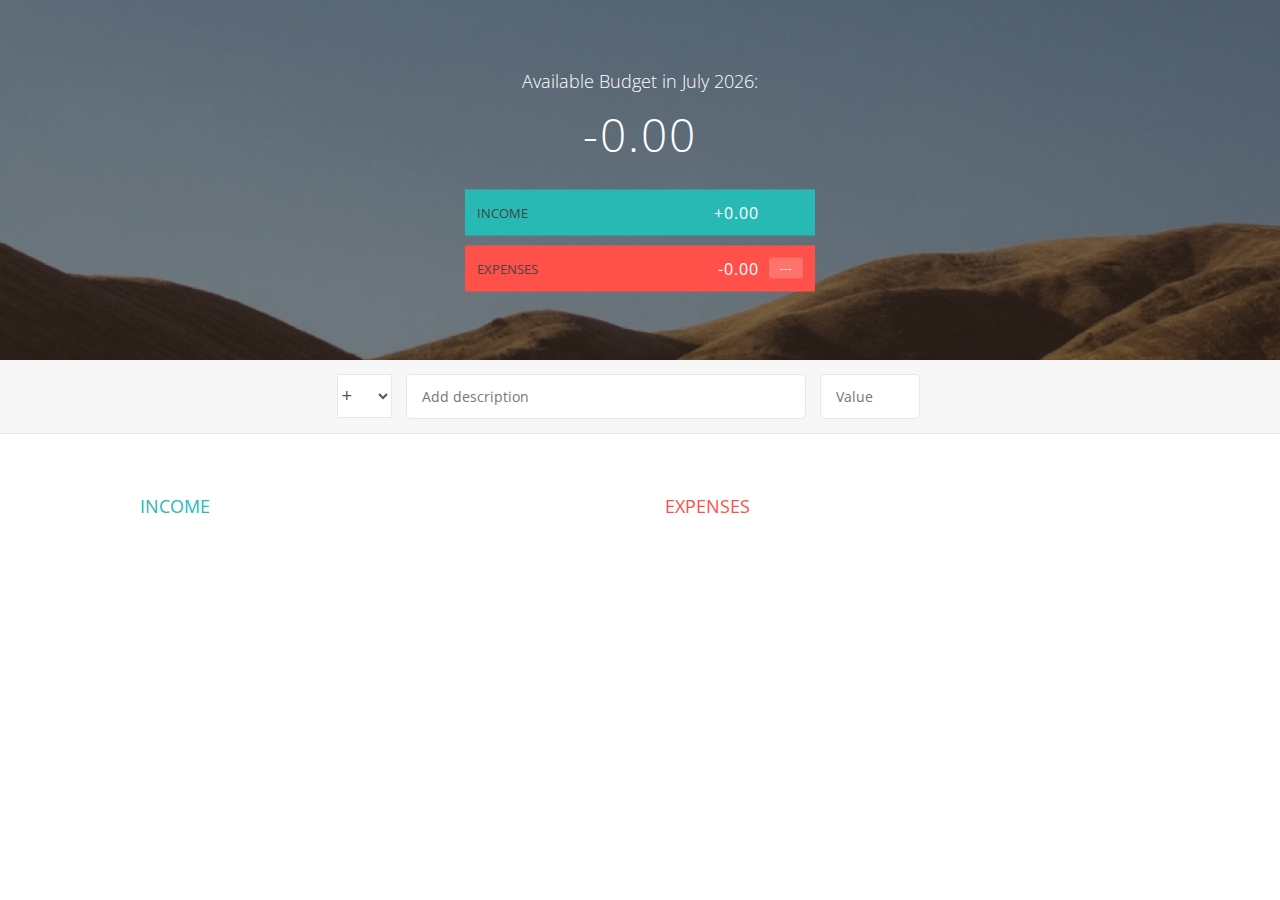
<file: my-project-folder/bugjetApp2/index.html>
<!DOCTYPE html>
<html lang="en">
    <head>
        <meta charset="UTF-8">
        <link href="https://fonts.googleapis.com/css?family=Open+Sans:100,300,400,600" rel="stylesheet" type="text/css">
        <link href="http://code.ionicframework.com/ionicons/2.0.1/css/ionicons.min.css" rel="stylesheet" type="text/css">
        <link type="text/css" rel="stylesheet" href="style.css">
        <title>Budgety</title>
    </head>
    <body>
        
        <div class="top">
            <div class="budget">
                <div class="budget__title">
                    Available Budget in <span class="budget__title--month">%Month%</span>:
                </div>
                
                <div class="budget__value">+ 2,345.64</div>
                
                <div class="budget__income clearfix">
                    <div class="budget__income--text">Income</div>
                    <div class="right">
                        <div class="budget__income--value">+ 4,300.00</div>
                        <div class="budget__income--percentage">&nbsp;</div>
                    </div>
                </div>
                
                <div class="budget__expenses clearfix">
                    <div class="budget__expenses--text">Expenses</div>
                    <div class="right clearfix">
                        <div class="budget__expenses--value">- 1,954.36</div>
                        <div class="budget__expenses--percentage">45%</div>
                    </div>
                </div>
            </div>
        </div>
        
        
        
        <div class="bottom">
            <div class="add">
                <div class="add__container">
                    <select class="add__type">
                        <option value="inc" selected>+</option>
                        <option value="exp">-</option>
                    </select>
                    <input type="text" class="add__description" placeholder="Add description">
                    <input type="number" class="add__value" placeholder="Value">
                    <button class="add__btn"><i class="ion-ios-checkmark-outline"></i></button>
                </div>
            </div>
            
            <div class="container clearfix">
                <div class="income">
                    <h2 class="icome__title">Income</h2>
                    
                    <div class="income__list">
                       
                        <!--
                        <div class="item clearfix" id="income-0">
                            <div class="item__description">Salary</div>
                            <div class="right clearfix">
                                <div class="item__value">+ 2,100.00</div>
                                <div class="item__delete">
                                    <button class="item__delete--btn"><i class="ion-ios-close-outline"></i></button>
                                </div>
                            </div>
                        </div>
                        
                        <div class="item clearfix" id="income-1">
                            <div class="item__description">Sold car</div>
                            <div class="right clearfix">
                                <div class="item__value">+ 1,500.00</div>
                                <div class="item__delete">
                                    <button class="item__delete--btn">
                                        <i class="ion-ios-close-outline"></i>
                                    </button>
                                </div>
                            </div>
                        </div>
                        -->
                        
                    </div>
                </div>
                
                
                
                <div class="expenses">
                    <h2 class="expenses__title">Expenses</h2>
                    
                    <div class="expenses__list">
                       
                        <!--
                        <div class="item clearfix" id="expense-0">
                            <div class="item__description">Apartment rent</div>
                            <div class="right clearfix">
                                <div class="item__value">- 900.00</div>
                                <div class="item__percentage">21%</div>
                                <div class="item__delete">
                                    <button class="item__delete--btn"><i class="ion-ios-close-outline"></i></button>
                                </div>
                            </div>
                        </div>

                        <div class="item clearfix" id="expense-1">
                            <div class="item__description">Grocery shopping</div>
                            <div class="right clearfix">
                                <div class="item__value">- 435.28</div>
                                <div class="item__percentage">10%</div>
                                <div class="item__delete">
                                    <button class="item__delete--btn"><i class="ion-ios-close-outline"></i></button>
                                </div>
                            </div>
                        </div>
                        -->
                        
                    </div>
                </div>
            </div>
            
            
        </div>
        
        <script src="app.js"></script>
    </body>
</html>
</file>
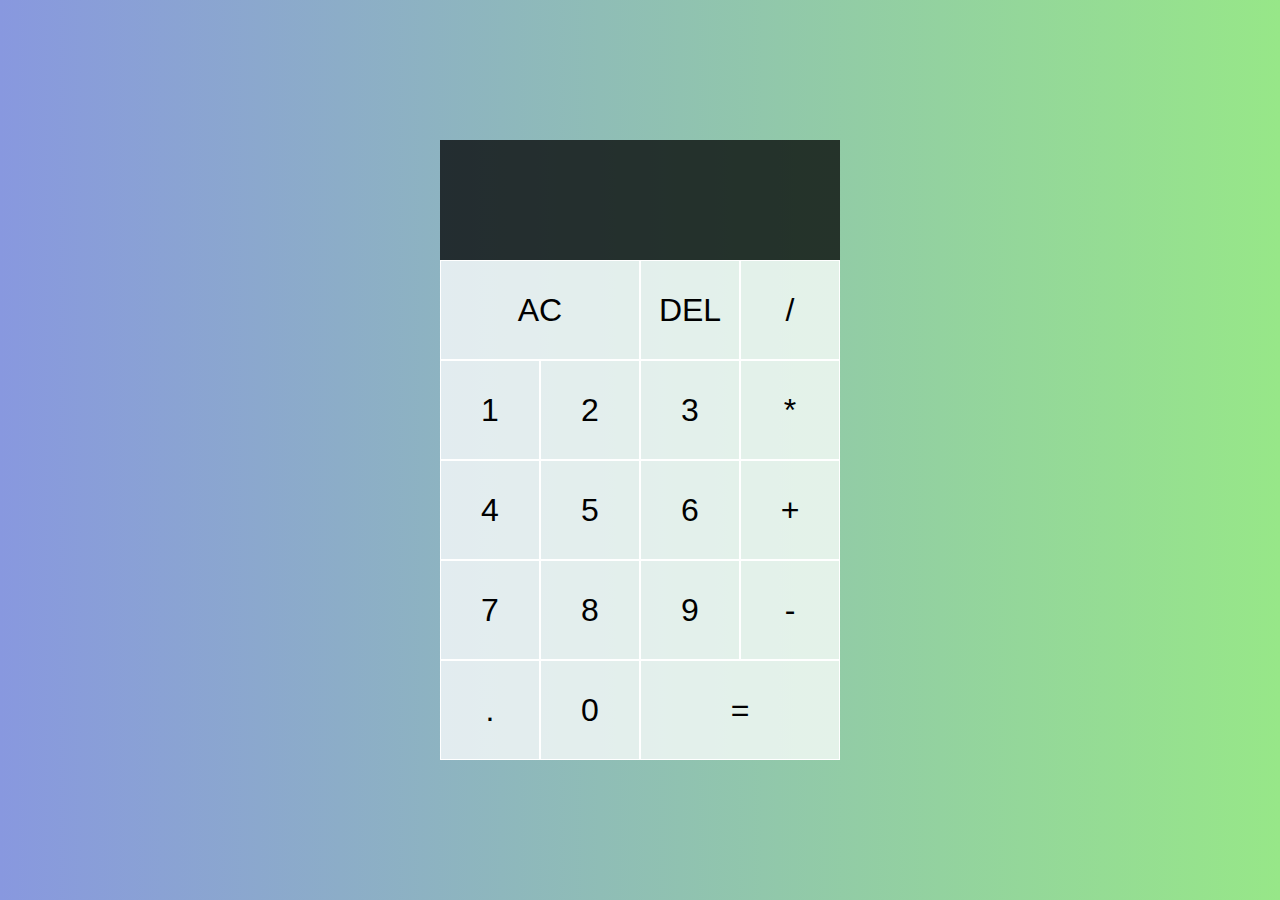
<file: my-project-folder/calculator/index.html>
<!DOCTYPE html>
<html lang="en">
<head>
    <meta charset="UTF-8">
    <meta name="viewport" content="width=device-width, initial-scale=1.0">
    <meta http-equiv="X-UA-Compatible" content="ie=edge">
    <link rel="stylesheet" href="style.css">
    <script src="script.js" defer></script>
    <title>calculator</title>
</head>
<body>
    <div class="calculatorGrid">
        <div class="output">
            <div data-previousOperand class="previousOperand"></div>
            <div data-currentOperand class="currentOperand"></div>
        </div>
        <button data-allClear class="spanTwo">AC</button>
        <button data-delete>DEL</button>
        <button data-operation>/</button>
        <button data-number>1</button>
        <button data-number>2</button>
        <button data-number>3</button>
        <button data-operation>*</button>
        <button data-number>4</button>
        <button data-number>5</button>
        <button data-number>6</button>
        <button data-operation>+</button>
        <button data-number>7</button>
        <button data-number>8</button>
        <button data-number>9</button>
        <button data-operation>-</button>
        <button data-number>.</button>
        <button data-number>0</button>
        <button  data-equals class="spanTwo">=</button>
    </div>
</body>
</html>
</file>
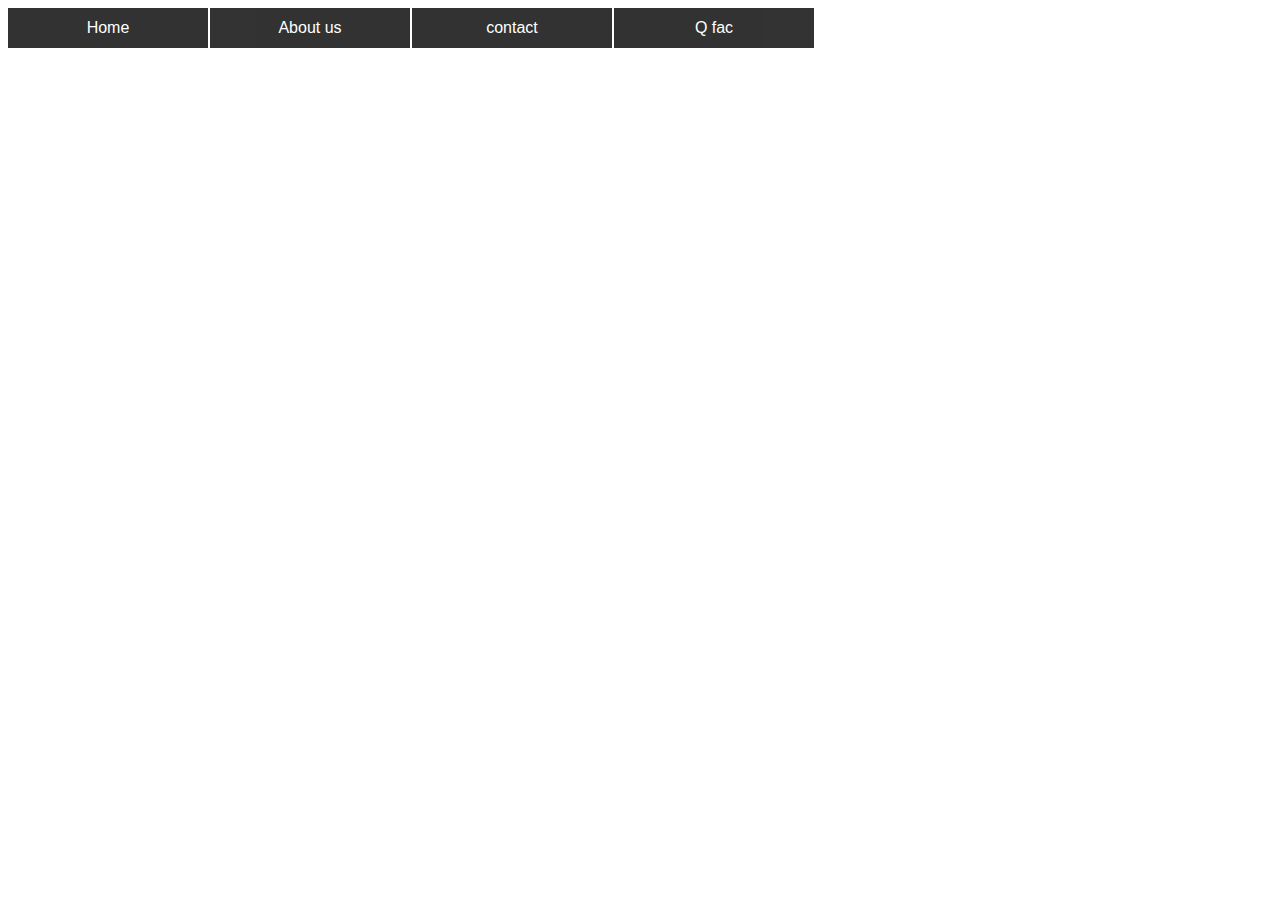
<file: my-project-folder/navBar/index.html>
<!DOCTYPE html>
<html lang="en">
<head>
    <meta charset="UTF-8">
    <meta name="viewport" content="width=device-width, initial-scale=1.0">
    <meta http-equiv="X-UA-Compatible" content="ie=edge">
    <link href="style.css" rel="stylesheet">
    <title>Document</title>
</head>
<body>
       <body>
       
       <ul>
        <li><a>Home</a></li>
        <li><a>About us</a>
            <ul>
               <li><a>Objectives</a></li>
               <li><a>Mission</a></li>
               <li><a>Vision</a></li>
            </ul>
            </li>
        <li><a>contact</a>
            <ul>
               <li><a>suggestions</a></li>
               <li><a>help</a></li>
            </ul>
            </li>
        <li><a>Q fac</a></li>
       </ul>
       </body>
</body>
</html>
</file>
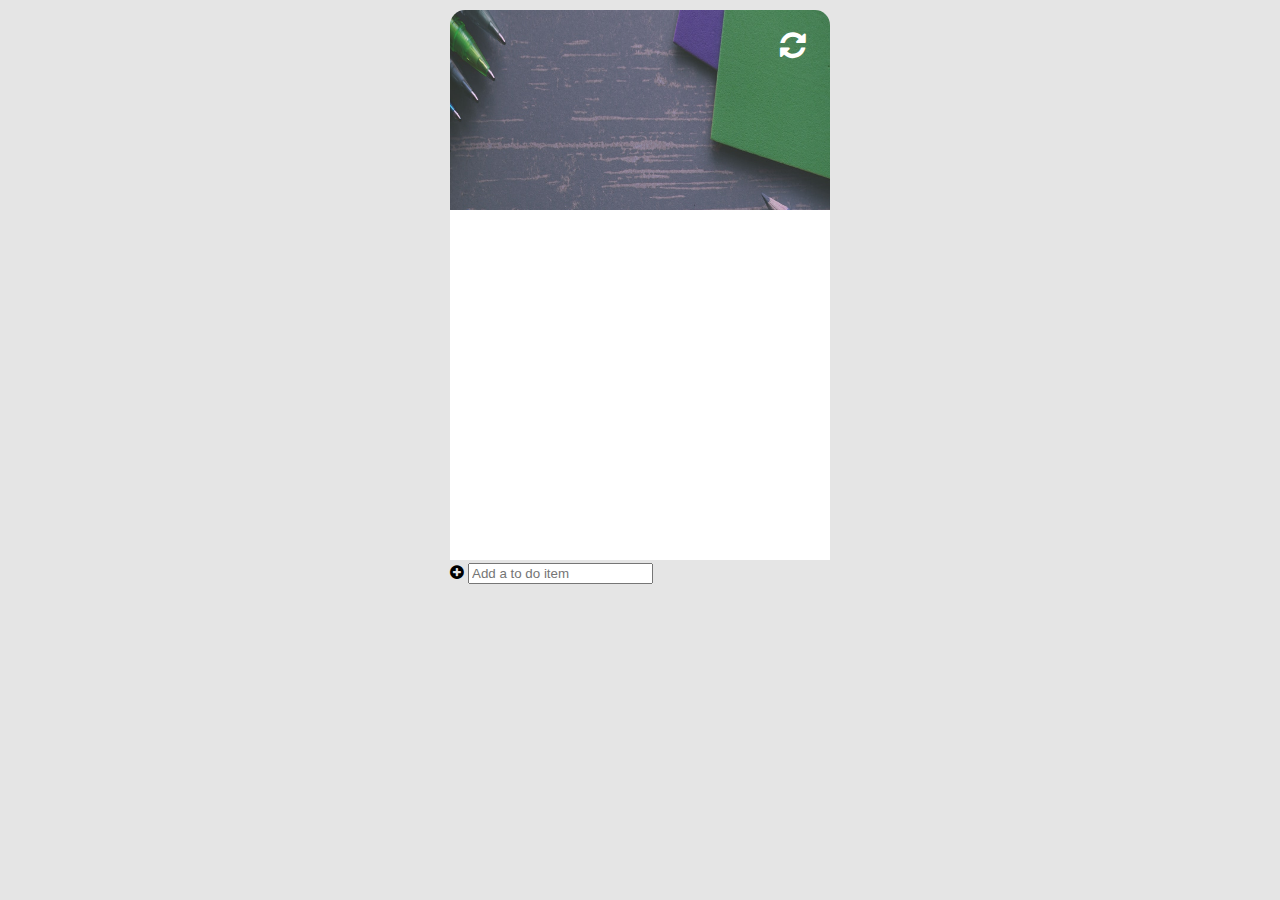
<file: my-project-folder/toDoList2/index.html>
<!DOCTYPE html>
<html lang="en">
<head>
    <meta charset="UTF-8">
    <meta name="viewport" content="width=device-width, initial-scale=1.0">
    <meta http-equiv="X-UA-Compatible" content="ie=edge">
    <title>Javascript to do list</title>
    <link rel="stylesheet" href="http://fonts.googleapis.com/css?family=Titillium+Web">
    <link rel="stylesheet" href="css/font-awesome.css">
    <link rel="stylesheet" href="css/style.css">
</head>
<body>
    <div class="container">
        <div class="header">
            <div class="clear">
                <i class="fa fa-refresh"></i>
            </div>
            <div id="date"></div>
        </div>
        <div class="content">
            <ul id="list">
                <!--
                <li class="item">
    
                </li> -->
            </ul>
        </div>
        <div class="add_to_do">
            <i class="fa fa-plus-circle"></i>
            <input type="text" id="input" placeholder="Add a to do item">
        </div>
    </div>
    <script src="js/app.js"></script>
</body>
</html>
</file>
<file: my-project-folder/bugjetApp2/style.css>
/**********************************************
*** GENERAL
**********************************************/

* {
    margin: 0;
    padding: 0;
    box-sizing: border-box;
}

.clearfix::after {
    content: "";
    display: table;
    clear: both;
}

body {
    color: #555;
    font-family: Open Sans;
    font-size: 16px;
    position: relative;
    height: 100vh;
    font-weight: 400;
}

.right { float: right; }
.red { color: #FF5049 !important; }
.red-focus:focus { border: 1px solid #FF5049 !important; }

/**********************************************
*** TOP PART
**********************************************/

.top {
    height: 40vh;
    background-image: linear-gradient(rgba(0, 0, 0, 0.35), rgba(0, 0, 0, 0.35)), url(back.png);
    background-size: cover;
    background-position: center;
    position: relative;
}

.budget {
    position: absolute;
    width: 350px;
    top: 50%;
    left: 50%;
    transform: translate(-50%, -50%);
    color: #fff;
}

.budget__title {
    font-size: 18px;
    text-align: center;
    margin-bottom: 10px;
    font-weight: 300;
}

.budget__value {
    font-weight: 300;
    font-size: 46px;
    text-align: center;
    margin-bottom: 25px;
    letter-spacing: 2px;
}

.budget__income,
.budget__expenses {
    padding: 12px;
    text-transform: uppercase;
}

.budget__income {
    margin-bottom: 10px;
    background-color: #28B9B5;
}

.budget__expenses {
    background-color: #FF5049;
}

.budget__income--text,
.budget__expenses--text {
    float: left;
    font-size: 13px;
    color: #444;
    margin-top: 2px;
}

.budget__income--value,
.budget__expenses--value {
    letter-spacing: 1px;
    float: left;
}

.budget__income--percentage,
.budget__expenses--percentage {
    float: left;
    width: 34px;
    font-size: 11px;
    padding: 3px 0;
    margin-left: 10px;
}

.budget__expenses--percentage {
    background-color: rgba(255, 255, 255, 0.2);
    text-align: center;
    border-radius: 3px;
}


/**********************************************
*** BOTTOM PART
**********************************************/

/***** FORM *****/
.add {
    padding: 14px;
    border-bottom: 1px solid #e7e7e7;
    background-color: #f7f7f7;
}

.add__container {
    margin: 0 auto;
    text-align: center;
}

.add__type {
    width: 55px;
    border: 1px solid #e7e7e7;
    height: 44px;
    font-size: 18px;
    color: inherit;
    background-color: #fff;
    margin-right: 10px;
    font-weight: 300;
    transition: border 0.3s;
}

.add__description,
.add__value {
    border: 1px solid #e7e7e7;
    background-color: #fff;
    color: inherit;
    font-family: inherit;
    font-size: 14px;
    padding: 12px 15px;
    margin-right: 10px;
    border-radius: 5px;
    transition: border 0.3s;
}

.add__description { width: 400px;}
.add__value { width: 100px;}

.add__btn {
    font-size: 35px;
    background: none;
    border: none;
    color: #28B9B5;
    cursor: pointer;
    display: inline-block;
    vertical-align: middle;
    line-height: 1.1;
    margin-left: 10px;
}

.add__btn:active { transform: translateY(2px); }

.add__type:focus,
.add__description:focus,
.add__value:focus {
    outline: none;
    border: 1px solid #28B9B5;
}

.add__btn:focus { outline: none; }

/***** LISTS *****/
.container {
    width: 1000px;
    margin: 60px auto;
}

.income {
    float: left;
    width: 475px;
    margin-right: 50px;
}

.expenses {
    float: left;
    width: 475px;
}

h2 {
    text-transform: uppercase;
    font-size: 18px;
    font-weight: 400;
    margin-bottom: 15px;
}

.icome__title { color: #28B9B5; }
.expenses__title { color: #FF5049; }

.item {
    padding: 13px;
    border-bottom: 1px solid #e7e7e7;
}

.item:first-child { border-top: 1px solid #e7e7e7; }
.item:nth-child(even) { background-color: #f7f7f7; }

.item__description {
    float: left;
}

.item__value {
    float: left;
    transition: transform 0.3s;
}

.item__percentage {
    float: left;
    margin-left: 20px;
    transition: transform 0.3s;
    font-size: 11px;
    background-color: #FFDAD9;
    padding: 3px;
    border-radius: 3px;
    width: 32px;
    text-align: center;
}

.income .item__value,
.income .item__delete--btn {
    color: #28B9B5;
}

.expenses .item__value,
.expenses .item__percentage,
.expenses .item__delete--btn {
    color: #FF5049;
}


.item__delete {
    float: left;
}

.item__delete--btn {
    font-size: 22px;
    background: none;
    border: none;
    cursor: pointer;
    display: inline-block;
    vertical-align: middle;
    line-height: 1;
    display: none;
}

.item__delete--btn:focus { outline: none; }
.item__delete--btn:active { transform: translateY(2px); }

.item:hover .item__delete--btn { display: block; }
.item:hover .item__value { transform: translateX(-20px); }
.item:hover .item__percentage { transform: translateX(-20px); }


.unpaid {
    background-color: #FFDAD9 !important;
    cursor: pointer;
    color: #FF5049;

}

.unpaid .item__percentage { box-shadow: 0 2px 6px 0 rgba(0, 0, 0, 0.1); }
.unpaid:hover .item__description { font-weight: 900; }
</file>
<file: my-project-folder/calculator/style.css>
*, *::before, *::after {
 box-sizing: border-box;
 font-weight: normal;
 font-family: helvetica, sans-serif;
}

body{
    padding: 0;
    margin: 0;
    background: linear-gradient(to right, #8898df, #97e788);
}

.calculatorGrid{
    display: grid;
    justify-content: center;
    align-content: center;
    min-height: 100vh;
    grid-template-columns: repeat(4, 100px);
    grid-template-rows: minmax(120px, auto) repeat(5, 100px);

}
.calculatorGrid > button {
    cursor: pointer;
    font-size: 2rem;
    border: 1px solid white;
    outline: none;
    background-color: rgba(255, 255, 255, .75);
}
.calculatorGrid > button:hover{
    background-color: rgba(255, 255, 255, .9);
}

.spanTwo{
    grid-column: span 2;
}
.output{
    grid-column: 1 / -1;
    background-color: rgba(0, 0, 0, .75);
    display: flex;
    align-items: flex-end;
    justify-content: space-around;
    flex-direction: column;
    padding: 10px;
    word-wrap: break-word;
    word-break: break-all;
}
.output .previousOperand{
    color:  rgba(255, 255, 255, .75);
    font-size: 1.4rem;
}
.output .currentOperand{
    color: white;
    font-size: 2.5rem;
}
</file>
<file: my-project-folder/navBar/style.css>
body {
    background: url('https://7theaven.be/wp-content/uploads/2016/08/cafeina2016-specialeffects-7theaven-S-10.jpg') no-repeat;
    background-size: cover;
    font-family: arial;
    color: red;
    }
ul{
    margin: auto;
    padding: 0;
    list-style: none;
    }
ul li{
    float: left;
    width: 200px;
    height: 40px;
    background: black;
    opacity: 0.8;
    line-height: 40px;
    text-align: center;
    margin-right: 2px;
    }
ul li a{
    text-decoration: none;
    color: white;
    display: block;
    }
ul li a:hover{
    background:green
    }
ul li ul li{
    display: none;
    }
ul li:hover ul li{
    display: block;
    }
</file>
<file: my-project-folder/toDoList2/css/style.css>
/* ------------ youtube.com/CodeExplained ------------ */
body{
    padding: 0;
    margin: 0;
    background-color: rgba(0,0,0,0.1);
    font-family: 'Titillium Web', sans-serif;
}

/* ------------ container ------------ */
.container{
    padding:10px;
    width:380px;
    margin:0 auto;
}

/* ------------ header ------------ */
.header{
    width: 380px;
    height:200px;
    background-image: url('../img/toDoBg.jpg');
    background-size: 100% 200%;
    background-repeat: no-repeat;
    border-radius: 15px 15px 0 0;
    position: relative;
}
.clear{
    width : 30px;
    height: 30px;
    position: absolute;
    right:20px;
    top: 20px;
}
.clear i{
    font-size: 30px;
    color: #FFF;
}
.clear i:hover{
    cursor: pointer;
    text-shadow: 1px 3px 5px #000;
    transform: rotate(45deg);
}
#date{
    position: absolute;
    bottom: 10px;
    left: 10px;
    color: #FFF;
    font-size: 25px;
    font-family: 'Titillium Web', sans-serif;
}

/* ------------ content ------------ */
.content{
    width:380px;
    height: 350px;
    max-height:350px;
    background-color: #FFF;
    overflow: auto;
}
.content::-webkit-scrollbar { 
    display: none; 
}
.content ul{
    padding:0;
    margin:0;
}
.item{
    width:380px;
    height: 45px;
    min-height: 45px;
    position: relative;
    border-bottom: 1px solid rgba(0,0,0,0.1);
    list-style: none;
    padding: 0;
    margin: 0;
}
.item i.co{
    position: absolute;
    font-size: 25px;
    padding-left:5px;
    left:15px;
    top:10px;
}
.item i.co:hover{
    cursor: pointer;
}
.fa-check-circle{
    color:#6eb200;
}
.item p.text{
    position: absolute;
    padding:0;
    margin:0;
    font-size: 20px;
    left:50px;
    top:5px;
    background-color: #FFF;
    max-width:285px;
}
.lineThrough{
    text-decoration: line-through;
    color : #ccc;
}
.item i.de{
    position: absolute;
    font-size: 25px;
    right:15px;
    top:10px;
}
.item i.de:hover{
    color:#af0000;
    cursor: pointer;
}
/* ------------ add item ------------ */
.add-to-do{
    position: relative;
    width: 360px;
    height:40px;
    background-color: #FFF;
    padding: 10px;
    border-top: 1px solid rgba(0,0,0,0.1);
}
.add-to-do i{
    position: absolute;
    font-size: 40px;
    color: #4162f6;
}

.add-to-do input{
    position: absolute;
    left: 50px;
    height: 35px;
    width: 310px;
    background-color: transparent;
    border: none;
    font-size: 20px;
    padding-left:10px;
}
.add-to-do input::-webkit-input-placeholder { /* Chrome/Opera/Safari */
    color: #4162f6;
    font-family: 'Titillium Web', sans-serif;
    font-size: 20px;
}
.add-to-do input::-moz-placeholder { /* Firefox 19+ */
    color: #4162f6;
    font-family: 'Titillium Web', sans-serif;
    font-size: 20px;
}
.add-to-do input:-ms-input-placeholder { /* IE 10+ */
    color: #4162f6;
    font-family: 'Titillium Web', sans-serif;
    font-size: 20px;
}
.add-to-do input:-moz-placeholder { /* Firefox 18- */
    color: #4162f6;
    font-family: 'Titillium Web', sans-serif;
    font-size: 20px;
}
</file>
